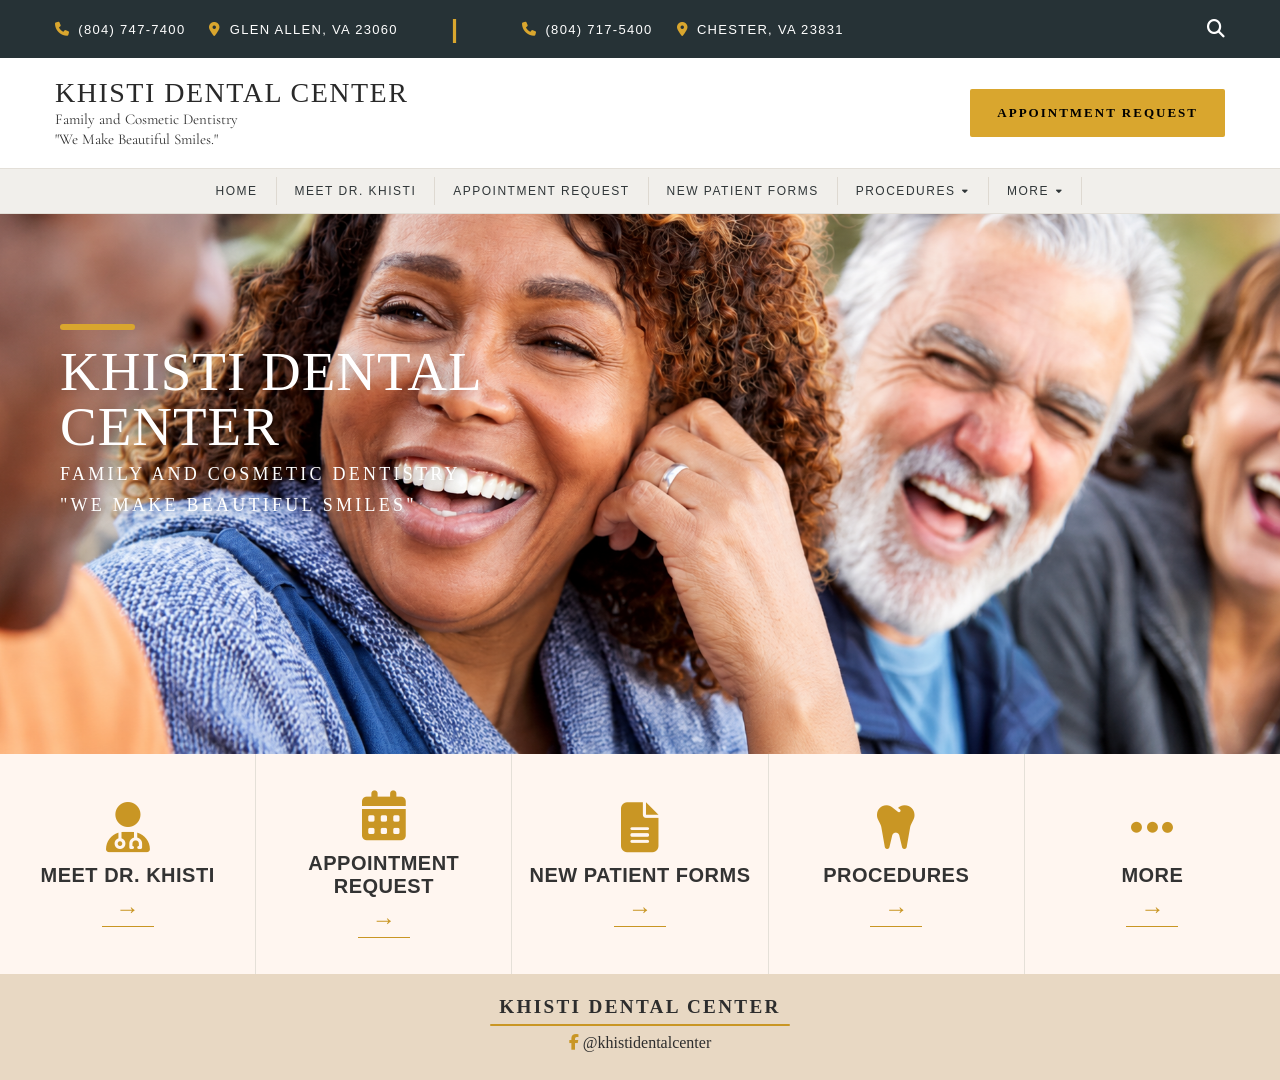
<file: index.html>
<!doctype html>
<html lang="en">
    <head>
        <meta charset="utf-8">
        <title>Khisti Dental Center | We Make Beautiful Smiles</title>
        <meta name="viewport" content="width=device-width, initial-scale=1.0">
        <link rel="icon" type="image/png" href="image copy 2.png" sizes="512x512">
        <link rel="stylesheet" href="https://cdnjs.cloudflare.com/ajax/libs/font-awesome/6.5.2/css/all.min.css">
        <link rel="preconnect" href="https://fonts.googleapis.com">
        <link rel="preconnect" href="https://fonts.gstatic.com" crossorigin>
        <link href="https://fonts.googleapis.com/css2?family=Cormorant+Garamond:wght@400;500;600;700&display=swap" rel="stylesheet">
        <link rel="stylesheet" href="index.css">
    </head>
    <body>
        <header class="site-header">
            <div class="top-bar">
                <div class="location-info">
                    <div class="location">
                        <div class="contact-item">
                            <i class="fa-solid fa-phone"></i>
                            <a href="tel:+18047477400">(804) 747-7400</a>
                        </div>

                        <div class="contact-item">
                            <i class="fa-solid fa-location-dot"></i>
                            <a href="https://www.google.com/maps/search/?api=1&query=Glen+Allen+VA+23060" target="_blank" rel="noopener noreferrer">GLEN ALLEN, VA 23060</a>
                            <span class="location-divider">|</span>
                        </div>
                    </div>

                    <div class="location">
                        <div class="contact-item">
                            <i class="fa-solid fa-phone"></i>
                            <a href="tel:+18047175400">(804) 717-5400</a>
                        </div>

                        <div class="contact-item">
                            <i class="fa-solid fa-location-dot"></i>
                            <a href="https://www.google.com/maps/search/?api=1&query=Chester+VA+23831" target="_blank" rel="noopener noreferrer">CHESTER, VA 23831</a>
                        </div>
                    </div>
                </div>

                <div class="search">
                    <i class="fa-solid fa-magnifying-glass"></i>
                </div>
            </div>

            <div class="main-header">
                <div class="brand">
                    <h1 class="brand-name">KHISTI DENTAL CENTER</h1>
                    <p>Family and Cosmetic Dentistry</p>
                    <span>"We Make Beautiful Smiles."</span>
                </div>

                <a href="appointment.html" class="appointment-btn">
                    APPOINTMENT REQUEST
                </a>
            </div>

            <nav class="navbar">
                <div class="nav-links">
                    <a href="index.html">HOME</a>
                    <a href="DRkhisti.html">MEET DR. KHISTI</a>
                    <a href="appointment.html">APPOINTMENT REQUEST</a>
                    <a href="patient-form.html">NEW PATIENT FORMS</a>

                    <div class="dropdown">
                        <a href="javascript:void(0);" aria-label="Procedures menu">
                            PROCEDURES
                            <i class="fa-solid fa-caret-down"></i>
                        </a>

                        <div class="dropdown-menu">
                            <a href="javascript:void(0);">Cleanings and Prevention</a>
                            <a href="javascript:void(0);">Cosmetic Dentistry</a>
                            <a href="javascript:void(0);">Periodontal Disease</a>
                            <a href="javascript:void(0);">Restorations</a>
                            <a href="javascript:void(0);">Dental Emergencies</a>
                            <a href="javascript:void(0);">Orthodontics</a>
                            <a href="javascript:void(0);">Oral & Maxillofacial Surgery</a>
                            <a href="javascript:void(0);">Periodontics</a>
                            <a href="javascript:void(0);">Endodontics</a>
                            <a href="javascript:void(0);">Pediatric Dentistry</a>
                            <a href="javascript:void(0);">Dental Implants</a>
                            

                        </div>
                    </div>

                    <div class="dropdown">
                        <a href="javascript:void(0);" aria-label="More menu">
                            MORE
                            <i class="fa-solid fa-caret-down"></i>
                        </a>

                        <div class="dropdown-menu">
                            <a href="javascript:void(0);">PAYMENTS AND FINANCING</a>
                            <a href="javascript:void(0);">PATIENT REVIEWS</a>
                            <a href="javascript:void(0);">TWO CONVENIENT LOCATIONS</a>
                            <a href="javascript:void(0);">CONTACT</a>
                        </div>
                    </div>
                </div>
            </nav>
        </header>

        <script src="index.js"></script>

        <section class="hero">
            <img src="image.png" alt="Khisti Dental Center">
            <div class="hero-top-line" aria-hidden="true"></div>

            <div class="hero-overlay">
                <div class="hero-copy">
                    <h2>
                        <span>KHISTI DENTAL</span>
                        <div>CENTER</div>
                    </h2>
                    <p class="hero-subtitle">Family and Cosmetic Dentistry</p>
                    <p>"WE MAKE BEAUTIFUL SMILES"</p>
                </div>
            </div>
        </section>

        <section class="quick-actions">
            <a href="#" class="quick-action">
                <i class="fa-solid fa-user-doctor"></i>
                <h3>MEET DR. KHISTI</h3>
                <span>→</span>
            </a>

            <a href="#" class="quick-action">
                <i class="fa-regular fa-calendar-days"></i>
                <h3>APPOINTMENT REQUEST</h3>
                <span>→</span>
            </a>

            <a href="#" class="quick-action">
                <i class="fa-regular fa-file-lines"></i>
                <h3>NEW PATIENT FORMS</h3>
                <span>→</span>
            </a>

            <a href="#" class="quick-action">
                <i class="fa-solid fa-tooth"></i>
                <h3>PROCEDURES</h3>
                <span>→</span>
            </a>

            <a href="#" class="quick-action">
                <i class="fa-solid fa-ellipsis"></i>
                <h3>MORE</h3>
                <span>→</span>
            </a>
        </section>

        <footer class="site-footer">
            <p>KHISTI DENTAL CENTER</p>
            <div class="footer-divider" aria-hidden="true"></div>
            <div>
                <a href="https://www.facebook.com/KhistiDental" target="_blank" rel="noopener noreferrer" class="facebook-link">
                    <i class="fa-brands fa-facebook-f"></i>
                    @khistidentalcenter
                </a>
            </div>
        </footer>
    </body>
</html>

        </a>
    </div>
    </footer>

</body>

</html>
</file>
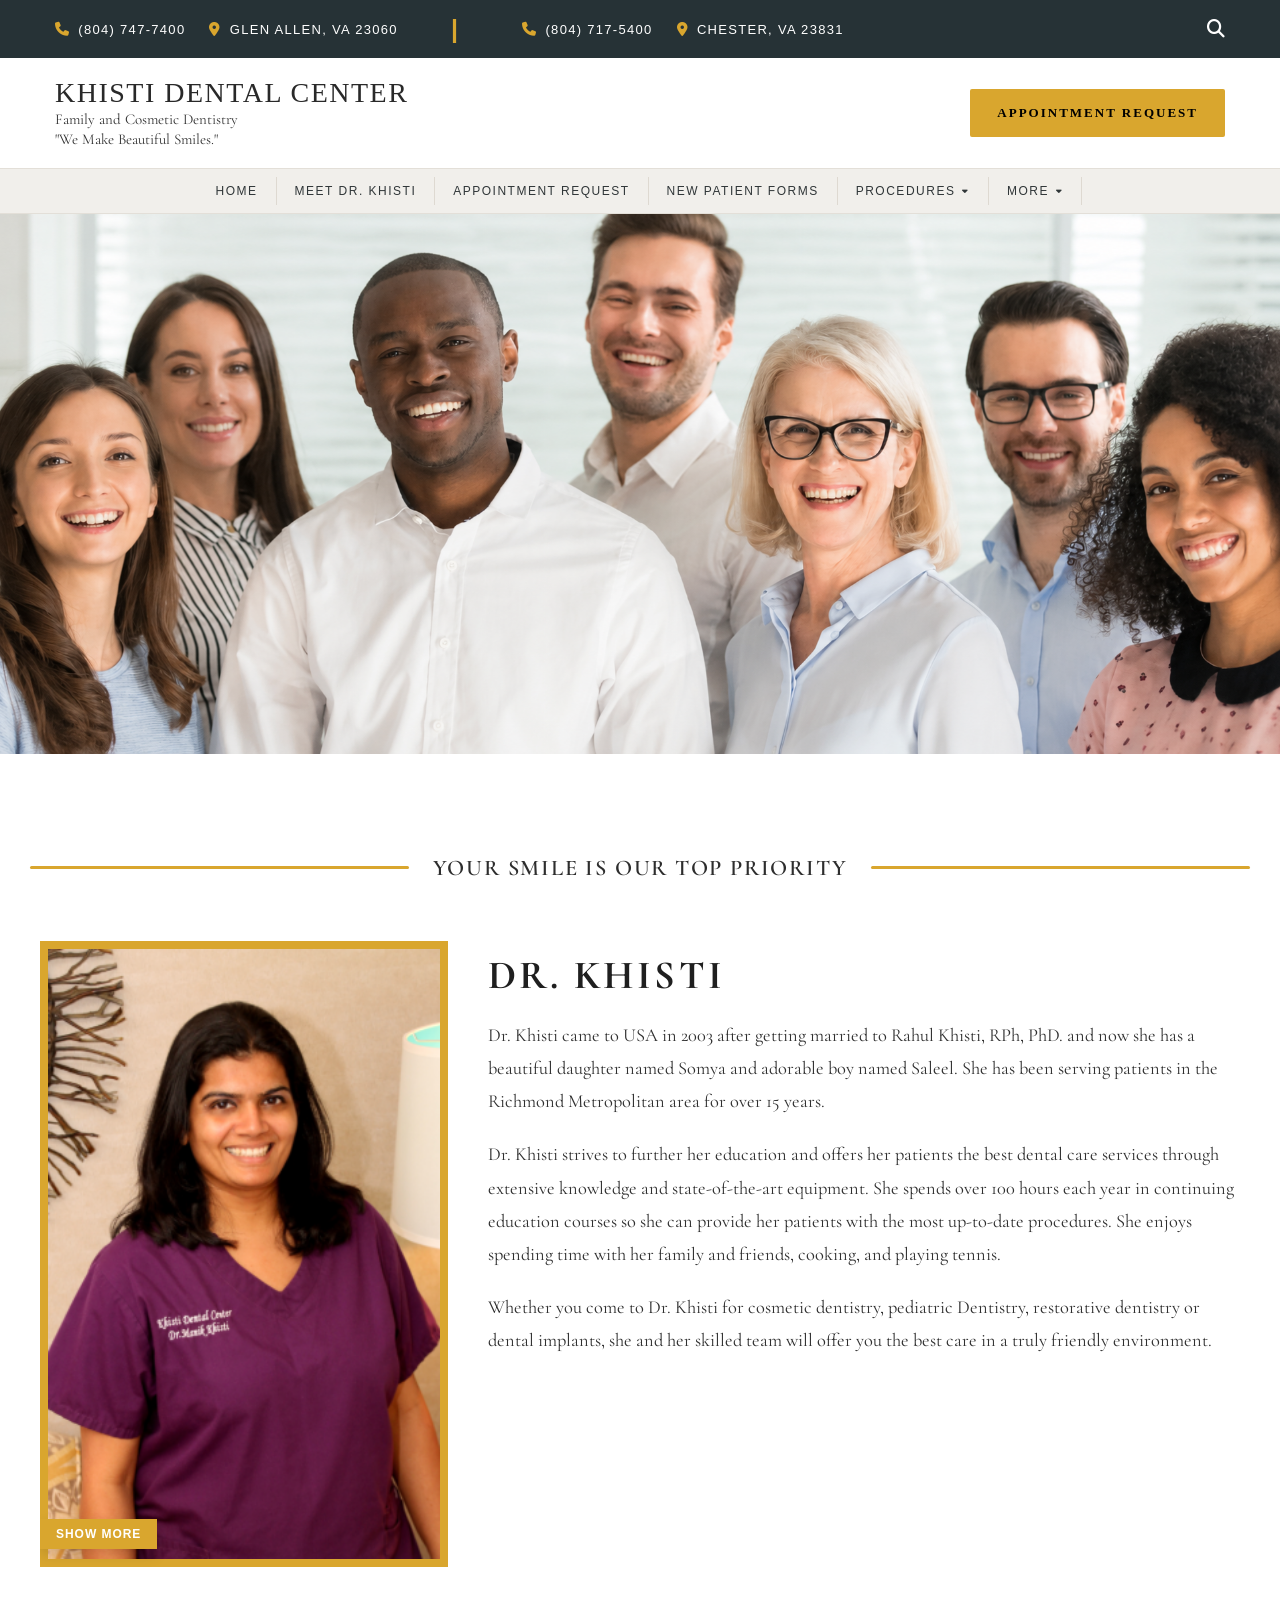
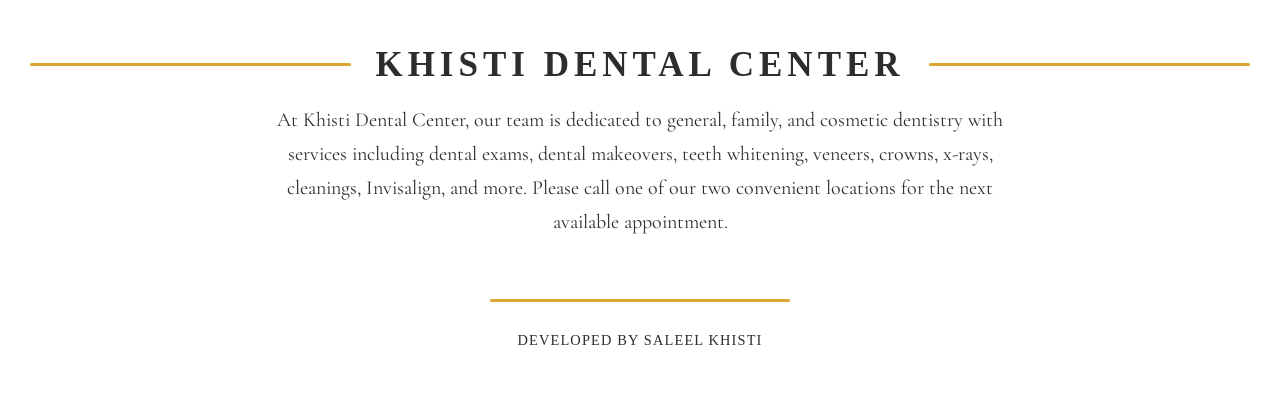
<file: DRkhisti.html>
<!doctype html>
<html lang="en">
    <head>
        <meta charset="utf-8">
        <meta name="viewport" content="width=device-width, initial-scale=1.0">
        <title>Khisti Dental Center | Meet Dr. Khisti</title>
        <link rel="icon" type="image/png" href="image copy 2.png" sizes="512x512">
        <link rel="stylesheet" href="https://cdnjs.cloudflare.com/ajax/libs/font-awesome/6.5.2/css/all.min.css">
        <link rel="preconnect" href="https://fonts.googleapis.com">
        <link rel="preconnect" href="https://fonts.gstatic.com" crossorigin>
        <link href="https://fonts.googleapis.com/css2?family=Cormorant+Garamond:wght@400;500;600;700&display=swap" rel="stylesheet">
        <link rel="stylesheet" href="index.css">
        <style>
            body {
                min-height: 2000px;
            }
        </style>
    </head>
    <body>
        <header class="site-header">

            <div class="top-bar">
                <div class="location-info">
                    <div class="location">
                        <div class="contact-item">
                            <i class="fa-solid fa-phone"></i>
                            <a href="tel:+18047477400">(804) 747-7400</a>
                        </div>

                        <div class="contact-item">
                            <i class="fa-solid fa-location-dot"></i>
                            <a href="https://www.google.com/maps/search/?api=1&query=Glen+Allen+VA+23060" target="_blank" rel="noopener noreferrer">GLEN ALLEN, VA 23060</a>
                            <span class="location-divider">|</span>
                        </div>
                    </div>

                    <div class="location">
                        <div class="contact-item">
                            <i class="fa-solid fa-phone"></i>
                            <a href="tel:+18047175400">(804) 717-5400</a>
                        </div>

                        <div class="contact-item">
                            <i class="fa-solid fa-location-dot"></i>
                            <a href="https://www.google.com/maps/search/?api=1&query=Chester+VA+23831" target="_blank" rel="noopener noreferrer">CHESTER, VA 23831</a>
                        </div>
                    </div>
                </div>

                <div class="search">
                    <i class="fa-solid fa-magnifying-glass"></i>
                </div>
            </div>

            <header class="main-header">
                <div class="brand">
                    <h1 class="brand-name">KHISTI DENTAL CENTER</h1>
                    <p>Family and Cosmetic Dentistry</p>
                    <span>"We Make Beautiful Smiles."</span>
                </div>

                <a href="appointment.html" class="appointment-btn">
                    APPOINTMENT REQUEST
                </a>
            </header>

            <nav class="navbar">
                <div class="nav-links">
                    <a href="index.html">HOME</a>
                    <a href="DRkhisti.html">MEET DR. KHISTI</a>
                    <a href="appointment.html">APPOINTMENT REQUEST</a>
                    <a href="patient-form.html">NEW PATIENT FORMS</a>

                    <div class="dropdown">
                        <a href="#">
                            PROCEDURES
                            <i class="fa-solid fa-caret-down"></i>
                        </a>

                        <div class="dropdown-menu">
                            <a href="javascript:void(0);">Cleanings and Prevention</a>
                            <a href="javascript:void(0);">Cosmetic Dentistry</a>
                            <a href="javascript:void(0);">Periodontal Disease</a>
                            <a href="javascript:void(0);">Restorations</a>
                            <a href="javascript:void(0);">Dental Emergencies</a>
                            <a href="javascript:void(0);">Orthodontics</a>
                            <a href="javascript:void(0);">Oral & Maxillofacial Surgery</a>
                            <a href="javascript:void(0);">Periodontics</a>
                            <a href="javascript:void(0);">Endodontics</a>
                            <a href="javascript:void(0);">Pediatric Dentistry</a>
                            <a href="javascript:void(0);">Dental Implants</a>
                        </div>
                    </div>

                    <div class="dropdown">
                        <a href="#">
                            MORE
                            <i class="fa-solid fa-caret-down"></i>
                        </a>

                        <div class="dropdown-menu">
                            <a href="javascript:void(0);">PAYMENTS AND FINANCING</a>
                            <a href="javascript:void(0);">PATIENT REVIEWS</a>
                            <a href="javascript:void(0);">TWO CONVENIENT LOCATIONS</a>
                            <a href="javascript:void(0);">CONTACT</a>
                        </div>
                    </div>
                </div>
            </nav>
        </header>
        <section class="hero">

        <img src="image copy.png" alt="Khisti Dental Center">

        </section>

            <div class="gold-divider-wrap" aria-label="Your Smile is our Top Priority section">
            <span class="gold-line"></span>
            <div class="gold-divider-text">Your Smile is our Top Priority</div>
            <span class="gold-line"></span>
            </div>

        <section class="bio-layout">

         <div class="secondary-hero">
         <img src="khisti-dental-doctor.png" alt="Khisti Dental Center second image">

        <button class="show-more-tag" id="showMoreBtn">
            SHOW MORE
        </button>
        </div>

        <div class="bio-copy">
        <h2 class="bio-title">DR. KHISTI</h2>

        <p>
            Dr. Khisti came to USA in 2003 after getting married to Rahul Khisti, RPh, PhD. and now she has a beautiful daughter named Somya and adorable boy named Saleel. She has been serving patients in the Richmond Metropolitan area for over 15 years.
        </p>

        <p>
            Dr. Khisti strives to further her education and offers her patients the best dental care services through extensive knowledge and state-of-the-art equipment. She spends over 100 hours each year in continuing education courses so she can provide her patients with the most up-to-date procedures. She enjoys spending time with her family and friends, cooking, and playing tennis.
        </p>

        <p>Whether you come to Dr. Khisti for cosmetic dentistry, pediatric Dentistry, restorative dentistry or dental implants, she and her skilled team will offer you the best care in a truly friendly environment.</p>
    </div>

    <div class="more-info" id="moreInfo">
        <p>Dr. Khisti received her Bachelor of Dentistry (BDS) from Government Dental College, Nagpur India in 2001. She then went on to receive her Doctorate in Dental Medicine (DMD) with honors from the Goldman School of Dental Medicine, Boston University, MA in 2008.</p>
        <p>Dr. Khisti is a member of many dental and community organizations including: American Dental Association (ADA) Virginia Dental Association (VDA)</p>
    </div>
    

</section>

<div class="feature-divider-wrap" aria-label="Khisti Dental Center section">
    <span class="feature-gold-line"></span>
    <div class="feature-divider-text">KHISTI DENTAL CENTER</div>
    <span class="feature-gold-line"></span>
</div>
<p class="feature-description">At Khisti Dental Center, our team is dedicated to general, family, and cosmetic dentistry with services including dental exams, dental makeovers, teeth whitening, veneers, crowns, x-rays, cleanings, Invisalign, and more. Please call one of our two convenient locations for the next available appointment.</p>
<div class="feature-divider-bottom" aria-hidden="true"></div>
<p class="developer-credit">Developed by Saleel Khisti</p>

        <script src="index.js"></script>

    </body>
</html>
</file>
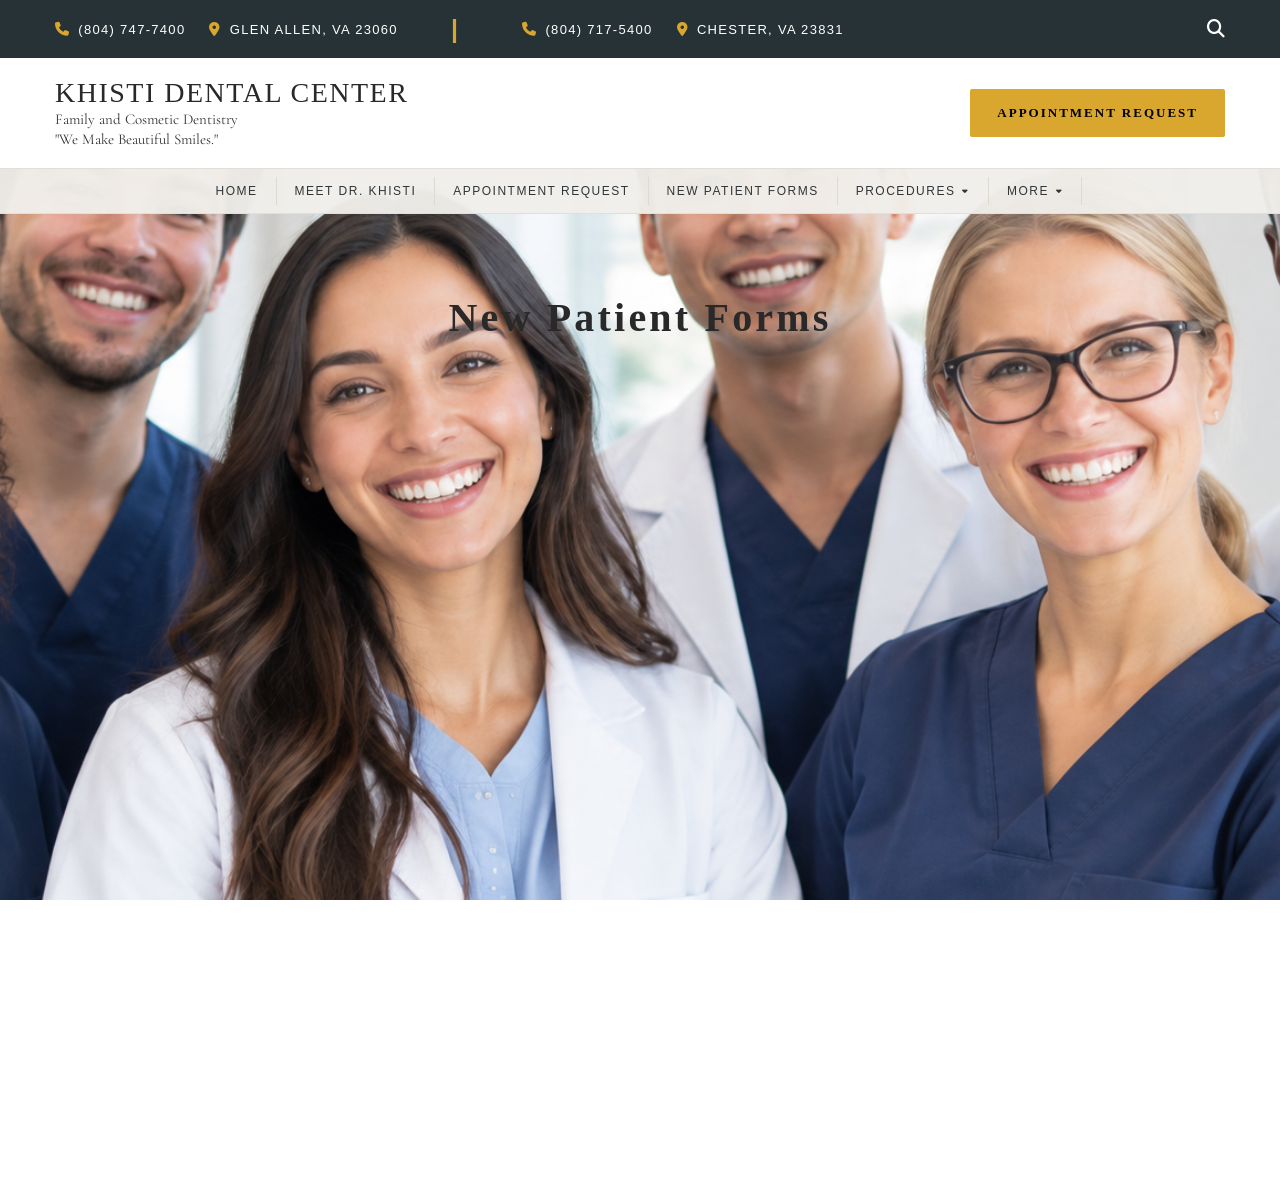
<file: patient-form.html>
<!doctype html>
<html lang="en">
    <head>
        <meta charset="utf-8">
        <meta name="viewport" content="width=device-width, initial-scale=1.0">
        <title>Khisti Dental Center | New Patient Forms</title>
        <link rel="icon" type="image/png" href="image copy 2.png" sizes="512x512">
        <link rel="stylesheet" href="https://cdnjs.cloudflare.com/ajax/libs/font-awesome/6.5.2/css/all.min.css">
        <link rel="preconnect" href="https://fonts.googleapis.com">
        <link rel="preconnect" href="https://fonts.gstatic.com" crossorigin>
        <link href="https://fonts.googleapis.com/css2?family=Cormorant+Garamond:wght@400;500;600;700&display=swap" rel="stylesheet">
        <link rel="stylesheet" href="index.css">
        <style>
            body {
                min-height: 1200px;
                background-image: url('image copy 4.png');
                background-size: cover;
                background-position: center;
                background-repeat: no-repeat;
                background-attachment: fixed;
            }
        </style>
    </head>
    <body>
        <header class="site-header">
            <div class="top-bar">
                <div class="location-info">
                    <div class="location">
                        <div class="contact-item">
                            <i class="fa-solid fa-phone"></i>
                            <a href="tel:+18047477400">(804) 747-7400</a>
                        </div>

                        <div class="contact-item">
                            <i class="fa-solid fa-location-dot"></i>
                            <a href="https://www.google.com/maps/search/?api=1&query=Glen+Allen+VA+23060" target="_blank" rel="noopener noreferrer">GLEN ALLEN, VA 23060</a>
                            <span class="location-divider">|</span>
                        </div>
                    </div>

                    <div class="location">
                        <div class="contact-item">
                            <i class="fa-solid fa-phone"></i>
                            <a href="tel:+18047175400">(804) 717-5400</a>
                        </div>

                        <div class="contact-item">
                            <i class="fa-solid fa-location-dot"></i>
                            <a href="https://www.google.com/maps/search/?api=1&query=Chester+VA+23831" target="_blank" rel="noopener noreferrer">CHESTER, VA 23831</a>
                        </div>
                    </div>
                </div>

                <div class="search">
                    <i class="fa-solid fa-magnifying-glass"></i>
                </div>
            </div>

            <header class="main-header">
                <div class="brand">
                    <h1 class="brand-name">KHISTI DENTAL CENTER</h1>
                    <p>Family and Cosmetic Dentistry</p>
                    <span>"We Make Beautiful Smiles."</span>
                </div>

                <a href="appointment.html" class="appointment-btn">APPOINTMENT REQUEST</a>
            </header>

            <nav class="navbar">
                <div class="nav-links">
                    <a href="index.html">HOME</a>
                    <a href="DRkhisti.html">MEET DR. KHISTI</a>
                    <a href="appointment.html">APPOINTMENT REQUEST</a>
                    <a href="patient-form.html">NEW PATIENT FORMS</a>

                    <div class="dropdown">
                        <a href="#">
                            PROCEDURES
                            <i class="fa-solid fa-caret-down"></i>
                        </a>

                        <div class="dropdown-menu">
                            <a href="javascript:void(0);">Cleanings and Prevention</a>
                            <a href="javascript:void(0);">Cosmetic Dentistry</a>
                            <a href="javascript:void(0);">Periodontal Disease</a>
                            <a href="javascript:void(0);">Restorations</a>
                            <a href="javascript:void(0);">Dental Emergencies</a>
                            <a href="javascript:void(0);">Orthodontics</a>
                            <a href="javascript:void(0);">Oral & Maxillofacial Surgery</a>
                            <a href="javascript:void(0);">Periodontics</a>
                            <a href="javascript:void(0);">Endodontics</a>
                            <a href="javascript:void(0);">Pediatric Dentistry</a>
                            <a href="javascript:void(0);">Dental Implants</a>
                        </div>
                    </div>

                    <div class="dropdown">
                        <a href="#">
                            MORE
                            <i class="fa-solid fa-caret-down"></i>
                        </a>

                        <div class="dropdown-menu">
                            <a href="javascript:void(0);">PAYMENTS AND FINANCING</a>
                            <a href="javascript:void(0);">PATIENT REVIEWS</a>
                            <a href="javascript:void(0);">TWO CONVENIENT LOCATIONS</a>
                            <a href="javascript:void(0);">CONTACT</a>
                        </div>
                    </div>
                </div>
            </nav>
        </header>

        <div style="padding: 80px 40px 40px;">
            <h2 style="font-family: Georgia, serif; font-size: 2.5rem; text-align: center; letter-spacing: 0.08em;">New Patient Forms</h2>
        </div>

        <script src="index.js"></script>
    </body>
</html>
</file>
<file: index.css>
/* =========================
   RESET
========================= */

* {
    margin: 0;
    padding: 0;
    box-sizing: border-box;
}

body {
    font-family: Arial, Helvetica, sans-serif;
    color: #292929;
    background: #ffffff;
    height: 700px;
}

a {
    text-decoration: none;
    color: inherit;
}


.site-header {
    position: sticky;
    top: 0;
    z-index: 1000;
    width: 100%;
}

.site-header .main-header {
    height: 110px;
    padding-top: 0;
    padding-bottom: 0;
}

.site-header .brand h1,
.site-header .brand-name {
    font-size: 28px;
    letter-spacing: 1px;
}

.site-header .brand p,
.site-header .brand span {
    font-size: 15px;
}

.site-header .navbar {
    height: 46px;
}

.site-header .nav-links > a,
.site-header .dropdown > a {
    height: 28px;
    padding: 0 18px;
    font-size: 12px;
}

/* =========================
   TOP CONTACT BAR
========================= */

.top-bar {
    height: 58px;
    background: #263236;
    display: flex;
    align-items: center;
    justify-content: space-between;
    padding: 0 55px;
    color: white;
}


/* Two locations side-by-side */

.location-info {
    display: flex;
    align-items: center;

    gap: 55px;
}


/* Each location */

.location {
    display: flex;
    align-items: center;

    gap: 24px;

    white-space: nowrap;
}


/* Phone/address pieces */

.contact-item {
    display: flex;
    align-items: center;

    gap: 8px;

    font-size: 13px;

    letter-spacing: 1.3px;
}


/* Gold icons */

.contact-item i {
    color: #d9a62e;

    font-size: 14px;
}
.contact-item:hover {
    color: #bd8e20;
}


/* Search */

.search {
    font-size: 18px;

    cursor: pointer;

    transition: 0.2s ease;
}

.search:hover {
    color: #d9a62e;
}


/* =========================
   MAIN HEADER
========================= */

.main-header {
    height: 135px;
    font-family: 'Cormorant Garamond', serif !important;
    background: #ffffff;
    line-height: 1.1;
    display: flex;
    align-items: center;
    justify-content: space-between;
    padding: 0 55px;
    transition: height 0.25s ease, padding 0.25s ease;
}


/* Brand */

.brand {
    text-align: left;
}

.brand h1 {
    font-family: 'Trebuchet MS', serif !important;
    font-size: 34px;
    font-weight: 500;
    letter-spacing: 1.5px;
    line-height: 1.1;
    color: #292929;
    margin: 0 0 3px 0;
}


.brand p {
    font-size: 18px;

    margin-bottom: 3px;

    color: #333333;
}

.brand span {
    font-size: 16px;

    color: #333333;
}
.brand-name {
    font-family: 'Playfair Display', serif !important;
    font-size: 34px;
    font-weight: 500;
    letter-spacing: 1.5px !important;
    color: #292929;
    margin: 0 0 3px 0;
}


/* =========================
   APPOINTMENT BUTTON
========================= */

.appointment-btn {
    background: #d9a62e;

    color: black;
    font-family: 'Trebuchet MS', serif !important;

    padding: 17px 27px;

    font-size: 13px;

    font-weight: 700;

    letter-spacing: 2px;

    border-radius: 2px;

    transition: 0.25s ease;
}

.appointment-btn:hover {
    background: #bd8e20;

    transform: translateY(-2px);
}


/* =========================
   NAVBAR
========================= */

.navbar {
    height: 62px;
    background: rgba(241, 239, 235, 0.96);
    display: flex;
    align-items: center;
    justify-content: center;
    border-top: 1px solid #e3dfd8;
    border-bottom: 1px solid #e3dfd8;
    transition: height 0.25s ease;
}


.nav-links {
    height: 100%;

    display: flex;

    align-items: center;
}


/* Main navigation links */

.nav-links > a,
.dropdown > a {

    height: 34px;

    display: flex;

    align-items: center;

    padding: 0 27px;

    font-size: 13px;

    letter-spacing: 1.5px;

    color: #303638;

    border-right: 1px solid #ded9d1;

    transition: height 0.2s ease, padding 0.2s ease, font-size 0.2s ease;
}


.nav-links > a:hover,
.dropdown > a:hover {
    color: #b88617;
}


/* =========================
   DROPDOWN
========================= */

.dropdown {
    position: relative;

    height: 100%;

    display: flex;

    align-items: center;
}


/* Dropdown arrow */

.dropdown i {
    font-size: 9px;

    margin-left: 7px;
    margin-top: -1px;
}


/* Dropdown menu */

.dropdown-menu {

    position: absolute;

    top: 62px;

    left: 0;

    min-width: 220px;

    background: #ffffff;

    border-top: 3px solid #d9a62e;

    box-shadow: 0 8px 20px rgba(0, 0, 0, 0.12);

    opacity: 0;

    visibility: hidden;

    transform: translateY(8px);

    transition: 0.2s ease;

    z-index: 1000;
}


/* Dropdown links */

.dropdown-menu a {

    display: block;

    padding: 12px 18px;

    font-size: 12px;
    font-family: 'Trebuchet MS', sans-serif;
    text-transform: uppercase;
    letter-spacing: 0.7px;

    color: #303638;

    border-bottom: 1px solid #eeeeee;

    transition: 0.2s ease;
}


.dropdown-menu a:hover {

    background: #f5f2ed;

    color: #b88617;
}


/* Show dropdown */

.dropdown:hover .dropdown-menu {

    opacity: 1;

    visibility: visible;

    transform: translateY(0);
}


/* =========================
   HERO IMAGE
========================= */

.hero {
    position: relative;
    width: 100%;
    height: 540px;
    overflow: hidden;
}

.hero-top-line {
    position: absolute;
    top: 110px;
    left: 60px;
    width: 75px;
    height: 3px;
    background: #d9a62e;
    border-radius: 999px;
    z-index: 2;
    height: 6px;
}

.hero-overlay {
    position: absolute;
    inset: 0;
    display: flex;
    align-items: flex-start;
    justify-content: flex-start;
    pointer-events: none;
    text-align: left;
    padding-left: 60px;
    padding-top: 130px;
}

.hero-copy {
    display: flex;
    flex-direction: column;
    align-items: flex-start;
    gap: 10px;
}

.hero-subtitle {
    margin: 0;
    color: #ffffff;
    font-family: Georgia, serif;
    font-size: 18px;
    letter-spacing: 0.08em;
    text-transform: none;
    text-shadow: 0 3px 18px rgba(0, 0, 0, 0.42);
}

.hero-overlay h2 {
    display: flex;
    flex-direction: column;
    color: #ffffff;
    font-family: Georgia, serif;
    font-size: 55px;
    letter-spacing: 1px;
    text-transform: uppercase;
    text-shadow: 0 3px 18px rgba(0, 0, 0, 0.42);
    font-weight: 500;
    line-height: 1;
}

.hero-overlay h2 span {
    display: block;
}

.hero-copy p {
    margin: 0;
    color: #ffffff;
    font-family: Georgia, serif;
    font-size: 18px;
    letter-spacing: 0.18em;
    text-transform: uppercase;
    text-shadow: 0 3px 18px rgba(0, 0, 0, 0.42);
}

.hero img {
    width: 100%;
    height: 100%;
    object-fit: cover;
    display: block;
}

.gold-divider-wrap {
    display: flex;
    align-items: center;
    justify-content: center;
    gap: 24px;
    width: 100%;
    max-width: 1400px;
    margin: 28px auto 18px;
    padding: 0 30px;
    margin-top: 100px;
}

.gold-line {
    flex: 1.5;
    height: 3px;
    background: #d9a62e;
    border-radius: 999px;
}

.gold-divider-text {
    font-family: 'Cormorant Garamond', serif;
    font-size: 1.4rem;
    letter-spacing: 0.08em;
    color: #2d2d2d;
    white-space: nowrap;
    text-align: center;
    text-transform: uppercase;
    font-weight: 600;
    
}

.feature-divider-wrap {
    display: flex;
    align-items: center;
    justify-content: center;
    gap: 24px;
    width: 100%;
    max-width: 1400px;
    margin: 28px auto 18px;
    padding: 0 30px;
}

.feature-gold-line {
    flex: 1.5;
    margin-top: 50px;
    height: 3px;
    background: #d9a62e;
    border-radius: 999px;
}

.feature-divider-text {
    font-family: 'Trebuchet MS', serif;
    font-size: 35px;
    letter-spacing: 5px;
    margin-top: 50px;
    color: #2d2d2d;
    white-space: nowrap;
    text-align: center;
    text-transform: uppercase;
    font-weight: 600;
}

.feature-description {
    max-width: 1100px;
    margin: 18px auto 18px;
    padding: 0 30px;
    font-family: 'Cormorant Garamond', serif;
    font-size: 1.3rem;
    line-height: 1.7;
    color: #2d2d2d;
}

.feature-divider-bottom {
    width: 95%;
    max-width: 300px;
    height: 3px;
    background: #d9a62e;
    margin: 0 auto 30px;
    border-radius: 2px;
}

.developer-credit {
    text-align: center;
    margin: 0 auto 40px;
    font-family: 'Trebuchet MS', serif;
    font-size: 0.9rem;
    letter-spacing: 0.08em;
    color: #2d2d2d;
    text-transform: uppercase;
}

.secondary-hero {
    position: relative;
    width: 400px;
    overflow: hidden;
}

.secondary-hero img {
    display: block;
    width: 100%;
    max-width: 1400px;
    height: auto;
    margin: 0 auto;
    border: 8px solid #d9a62e;
}

.show-more-tag {
    position: absolute;
    left: 0;
    bottom: 18px;
    display: inline-block;
    padding: 8px 16px;
    background: #d9a62e;
    color: #fff;
    font-size: 0.75rem;
    font-weight: 700;
    letter-spacing: 0.08em;
    text-transform: uppercase;
    text-decoration: none;
    border-radius: 0;
    box-shadow: 0 6px 14px rgba(0, 0, 0, 0.12);
    transition: opacity 0.2s ease;
}

.show-more-tag:hover {
    opacity: 0.9;
}


/* =========================
   RESPONSIVE
========================= */

@media (max-width: 1200px) {

    .top-bar {
        padding: 0 30px;
    }

    .location-info {
        gap: 30px;
    }

    .location {
        gap: 15px;
    }

    .contact-item {
        font-size: 11px;
    }

    .main-header {
        padding: 0 30px;
    }

    .brand h1 {
        font-size: 27px;
    }

    .nav-links > a,
    .dropdown > a {
        padding: 0 17px;

        font-size: 11px;
    }
}


/* =========================
   TABLET
========================= */

@media (max-width: 900px) {

    .top-bar {
        display: none;
    }

    .main-header {
        height: 115px;

        padding: 0 25px;
    }

    .brand h1 {
        font-size: 24px;

        letter-spacing: 3px;
    }

    .brand p {
        font-size: 15px;
    }

    .brand span {
        font-size: 14px;
    }

    .appointment-btn {
        padding: 13px 18px;

        font-size: 11px;
    }

    .navbar {
        justify-content: flex-start;

        overflow-x: auto;
    }

    .nav-links {
        min-width: max-content;
    }

    .hero {
        height: 450px;
    }
}


/* =========================
   MOBILE
========================= */

@media (max-width: 600px) {

    .main-header {
        height: 105px;

        padding: 0 18px;
    }

    .brand h1 {
        font-size: 18px;

        letter-spacing: 2px;
    }

    .brand p {
        font-size: 13px;
    }

    .brand span {
        font-size: 12px;
    }

    .appointment-btn {
        padding: 10px 12px;

        font-size: 9px;

        letter-spacing: 1px;
    }

    .navbar {
        height: 55px;
    }

    .nav-links > a,
    .dropdown > a {
        padding: 0 14px;

        font-size: 10px;
    }

    .dropdown-menu {
        top: 55px;
    }

    .hero {
        height: 350px;
    }
}

.location-divider{
    display: inline-block;
    margin: 0 8px;
    color: #d9a62e;
    margin-left: 45px; 
    font-size: 25px;
    font-weight: bold;
}

.quick-actions {
    width: 100%;
    height: 220px;
    display: flex;
    background: #ffffff;
}

.quick-action {
    flex: 1;
    text-decoration: none;
    color: #333;
    background: #FFF6F0;

    display: flex;
    flex-direction: column;
    align-items: center;
    justify-content: center;

    border-right: 1px solid #e5e0d8;

    transition: background 0.2s ease;
}

.quick-action:last-child {
    border-right: none;
}

/* Icons */
.quick-action i {
    color: #c99624;
    font-size: 50px;
    margin-bottom: 12px;
    font-weight: 600;
    
}

/* Text */
.quick-action h3 {
    margin: 0;
    font-family: Arial, sans-serif;
    font-size:20px;
    font-weight: 700;
    letter-spacing: 0.5px;
    text-align: center;
}

/* Arrow */
.quick-action span {
    color: #c99624;
    font-size: 24px;
    line-height: 1;
    margin-top: 10px;

    border-bottom: 1px solid #c99624;
    padding: 0 14px 5px;
}

/* Hover */
.quick-action:hover {
    background: #f0dfcf;
}

.site-footer {
    background: #e8d8c3;
    color: #2d2d2d;
    text-align: center;
    padding: 22px 20px 28px;
    margin-top: 0;
}

.site-footer p {
    margin: 0 0 6px;
    font-family: 'Trebuchet MS', serif;
    font-size: 1.2rem;
    letter-spacing: 0.12em;
    text-transform: uppercase;
    font-weight: 700;
}

.footer-divider {
    width: 90%;
    max-width: 300px;
    height: 2px;
    background: #c99624;
    border-radius: 999px;
    margin: 6px auto 8px;
}

.bio-layout {
    display: flex;
    align-items: flex-start;
    gap: 40px;
    max-width: 1280px;
    margin: 60px auto 0;
    padding: 0 40px;
}

.secondary-hero {
    width: 34%;
    min-width: 240px;
    margin: 0;
    overflow: hidden;
}

.secondary-hero img {
    display: block;
    width: 100%;
    height: auto;
    margin: 0;
    border: 8px solid #d9a62e;
}

.bio-copy {
    flex: 1;
    padding-top: 10px;
}

.bio-title {
    margin: 0 0 20px;
    font-size: 2.5rem;
    font-family: 'Cormorant Garamond', serif;
    letter-spacing: 0.08em;
    color: #1f1f1f;
    text-transform: uppercase;
}

.bio-copy p {
    margin: 0 0 20px;
    font-size: 1.15rem;
    line-height: 1.8;
    color: #2f2f2f;
    font-family: 'Cormorant Garamond', serif;
}

@media (max-width: 800px) {
    .bio-layout {
        flex-direction: column;
        padding: 0 20px;
    }

    .secondary-hero {
        width: 100%;
        min-width: 0;
    }

    .bio-title {
        font-size: 2rem;
    }
}

.manik{
    font-family: 'Cormorant Garamond', serif;
    font-size: 35px;
    margin-left: 250px;
}

/* =========================
   SHOW MORE EXPANDING BOX
========================= */

.bio-layout {
    position: relative;
}

.more-info {
    position: absolute;

    left: 35%;
    top: 0;

    width: 0;
    height: 200px;
    margin-top: 425px;

    background: #d9a62e;
    color: white;

    overflow: hidden;
    opacity: 0;

    padding: 0;

    z-index: 10;

    transition:
        width 0.5s ease,
        opacity 0.3s ease,
        padding 0.5s ease;
}

.more-info.show {
    width: calc(66% - 40px);
    opacity: 1;

    padding: 45px;
}

.more-info h2 {
    font-family: 'Cormorant Garamond', serif;
    font-size: 2.5rem;
    letter-spacing: 0.08em;
    margin-bottom: 25px;
}

.more-info p {
    font-family: 'Cormorant Garamond', serif;
    font-size: 15px;
    line-height: 1.8;
    margin-bottom:0px;
    margin-top: -5px;

}

/* Button */
.show-more-tag {
    border: none;
    cursor: pointer;
    font-family: Arial, sans-serif;
}
.more-info {
    clip-path: polygon(
        0 0,
        92% 0,
        100% 50%,
        92% 100%,
        0 100%
    );
}

.bottom-text {
    font-family: 'Cormorant Garamond', serif;
    right:100px !important;
}

.dedication{
    margin-top: 50px;
    margin-left: 135px;
    font-family: 'Trebuchet MS', serif;
    font-size: 35px;
    font-weight: 500;
    line-height: 1.1;
    
}

.feature-description {
    font-family: 'Cormorant Garamond', serif;
    font-size: 20px;
    line-height: 1.7;
    color: #2f2f2f;
    text-align: center;
    max-width: 800px;
    margin: 0 auto 60px;
}

.fa-brands{
    
    color: #c99624;
   

}
.facebook-link{
    font-family: 'Trebuchet MS', serif;
    font-size: 16px;
    margin-top: 4px;
}
.facebook-link:hover{
    color: #bd8e20;
}
</file>
